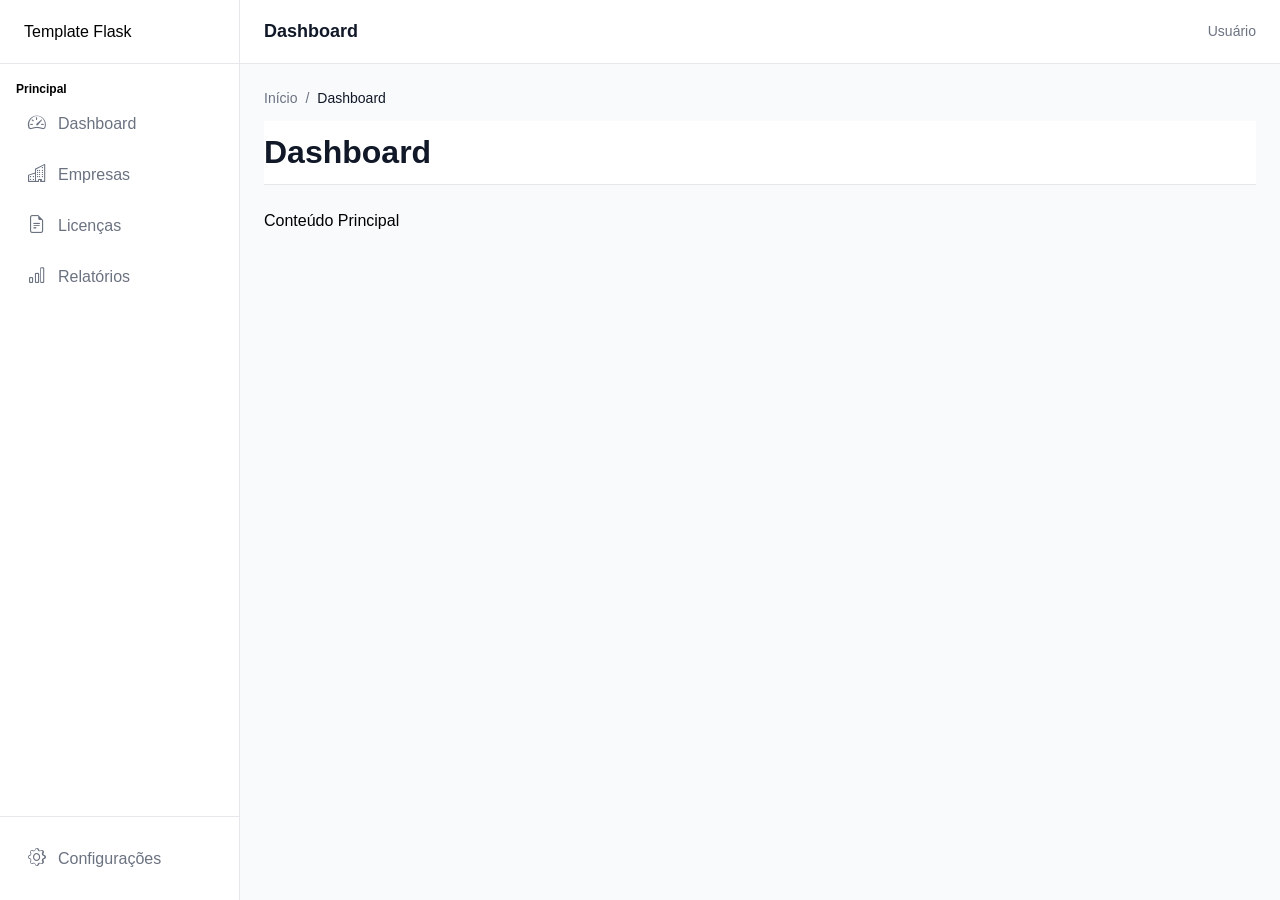
<file: index.html>
<!DOCTYPE html>
<html lang="pt-BR">

<head>
    <meta charset="UTF-8">
    <meta name="viewport" content="width=device-width, initial-scale=1.0">
    <title>Template Flask</title>
    <link rel="stylesheet" href="./assets/css/main.css">
    <link rel="stylesheet" href="https://cdn.jsdelivr.net/npm/bootstrap-icons@1.13.1/font/bootstrap-icons.min.css">
</head>

<body>
    <div class="app">
        <aside class="sidebar">
            <button class="sidebar__close" type="button" aria-label="Fechar menu">
                <i class="bi bi-x-lg" aria-hidden="true"></i>
            </button>
            <div class="sidebar__brand">Template Flask</div>
            <nav class="sidebar__nav">
                <div class="sidebar__section">
                    <div class="sidebar__section-title">Principal</div>
                    <a class="sidebar__link" href="./pages/dashboard.html">
                        <i class="bi bi-speedometer2" aria-hidden="true"></i>
                        <span>Dashboard</span>
                    </a>
                    <a class="sidebar__link" href="#">
                        <i class="bi bi-buildings" aria-hidden="true"></i>
                        <span>Empresas</span>
                    </a>
                    <a class="sidebar__link" href="#">
                        <i class="bi bi-file-earmark-text" aria-hidden="true"></i>
                        <span>Licenças</span>
                    </a>
                    <a class="sidebar__link" href="#">
                        <i class="bi bi-bar-chart" aria-hidden="true"></i>
                        <span>Relatórios</span>
                    </a>
                </div>
            </nav>
            <div class="sidebar__footer">
                <a class="sidebar__link" href="#">
                    <i class="bi bi-gear" aria-hidden="true"></i>
                    <span>Configurações</span>
                </a>
            </div>
        </aside>
        <div class="app__content">
            <div class="sidebar-overlay"></div>
            <header class="navbar">
                <button class="navbar__menu" type="button" aria-label="Abrir menu">
                    <i class="bi bi-list" aria-hidden="true"></i>
                </button>
                <div class="navbar__title">
                    Dashboard
                </div>
                <div class="navbar__actions">
                    <span>Usuário</span>
                </div>
            </header>
            <main>
                <div class="page-container">
                    <nav class="breadcrumb" aria-label="Breadcrumb">
                        <a href="index.html">Início</a>
                        <span aria-hidden="true">/</span>
                        <span aria-current="page">Dashboard</span>
                    </nav>
                    <header class="page-header">
                        <div class="page-header__info">
                            <h1 class="page-header__title">Dashboard</h1>
                        </div>
                        <div class="page-header__actions"></div>
                    </header>
                    <section class="page-content">
                        <p>Conteúdo Principal</p>
                    </section>
                </div>
            </main>
        </div>
    </div>
    <script src="./assets/js/main.js"></script>
</body>

</html>
</file>
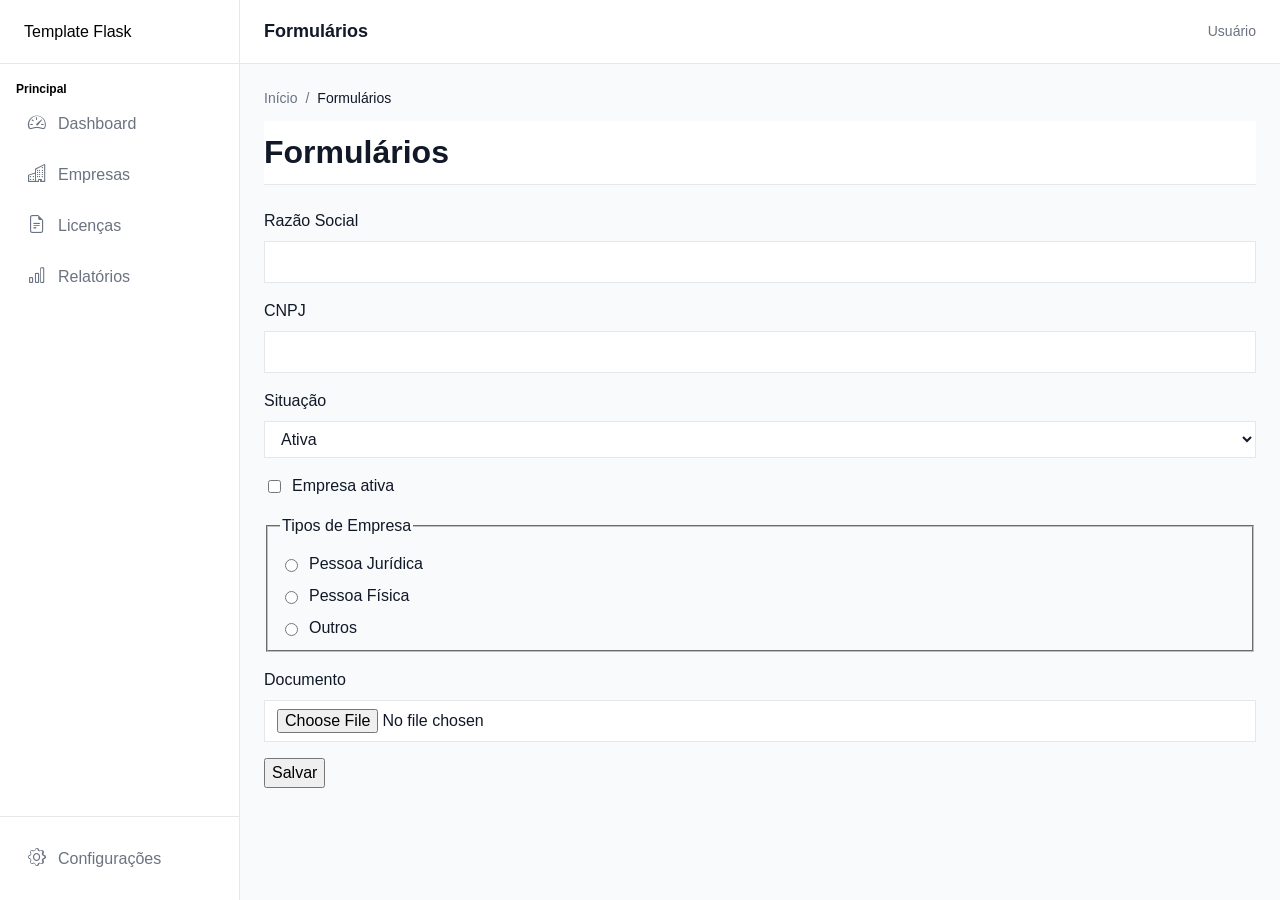
<file: pages/forms.html>
<!DOCTYPE html>
<html lang="pt-BR">

<head>
    <meta charset="UTF-8">
    <meta name="viewport" content="width=device-width, initial-scale=1.0">
    <title>Template Flask</title>
    <link rel="stylesheet" href="../assets/css/main.css">
    <link rel="stylesheet" href="https://cdn.jsdelivr.net/npm/bootstrap-icons@1.13.1/font/bootstrap-icons.min.css">
</head>

<body>
    <div class="app">
        <aside class="sidebar">
            <button class="sidebar__close" type="button" aria-label="Fechar menu">
                <i class="bi bi-x-lg" aria-hidden="true"></i>
            </button>
            <div class="sidebar__brand">Template Flask</div>
            <nav class="sidebar__nav">
                <div class="sidebar__section">
                    <div class="sidebar__section-title">Principal</div>
                    <a class="sidebar__link" href="dashboard.html">
                        <i class="bi bi-speedometer2" aria-hidden="true"></i>
                        <span>Dashboard</span>
                    </a>
                    <a class="sidebar__link" href="#">
                        <i class="bi bi-buildings" aria-hidden="true"></i>
                        <span>Empresas</span>
                    </a>
                    <a class="sidebar__link" href="#">
                        <i class="bi bi-file-earmark-text" aria-hidden="true"></i>
                        <span>Licenças</span>
                    </a>
                    <a class="sidebar__link" href="#">
                        <i class="bi bi-bar-chart" aria-hidden="true"></i>
                        <span>Relatórios</span>
                    </a>
                </div>
            </nav>
            <div class="sidebar__footer">
                <a class="sidebar__link" href="#">
                    <i class="bi bi-gear" aria-hidden="true"></i>
                    <span>Configurações</span>
                </a>
            </div>
        </aside>
        <div class="app__content">
            <div class="sidebar-overlay"></div>
            <header class="navbar">
                <button class="navbar__menu" type="button" aria-label="Abrir menu">
                    <i class="bi bi-list" aria-hidden="true"></i>
                </button>
                <div class="navbar__title">
                    Formulários
                </div>
                <div class="navbar__actions">
                    <span>Usuário</span>
                </div>
            </header>
            <main>
                <div class="page-container">
                    <nav class="breadcrumb" aria-label="Breadcrumb">
                        <a href="../index.html">Início</a>
                        <span aria-hidden="true">/</span>
                        <span aria-current="page">Formulários</span>
                    </nav>
                    <header class="page-header">
                        <div class="page-header__info">
                            <h1 class="page-header__title">Formulários</h1>
                        </div>
                        <div class="page-header__actions"></div>
                    </header>
                    <section class="page-content">
                        <form action="" class="form">
                            <div class="form__group">
                                <label for="razao_social">Razão Social</label>
                                <input type="text" name="razao_social" id="razao_social" required>
                            </div>
                            <div class="form__group">
                                <label for="cnpj">CNPJ</label>
                                <input type="text" name="cnpj" id="cnpj" required minlength="14" maxlength="14">
                            </div>
                            <div class="form__group">
                                <label for="situacao">Situação</label>
                                <select name="situacao" id="situacao">
                                    <option value="ativa">Ativa</option>
                                    <option value="inativa">Inativa</option>
                                    <option value="suspensa">Suspensa</option>
                                </select>
                            </div>
                            <div class="form__group">
                                <input type="checkbox" name="ativo" id="ativo" value="sim">
                                <label for="ativo">Empresa ativa</label>
                            </div>
                            <div class="form__group">
                                <fieldset>
                                    <legend>Tipos de Empresa</legend>
                                    <div class="form__radio">
                                        <input type="radio" name="tipo_empresa" id="pj" value="pj">
                                        <label for="pj">Pessoa Jurídica</label>
                                    </div>
                                    <div class="form__radio">
                                        <input type="radio" name="tipo_empresa" id="pf" value="pf">
                                        <label for="pf">Pessoa Física</label>
                                    </div>
                                    <div class="form__radio">
                                        <input type="radio" name="tipo_empresa" id="outro" value="outro">
                                        <label for="outro">Outros</label>
                                    </div>
                                </fieldset>
                            </div>
                            <div class="form__group">
                                <label for="documento">Documento</label>
                                <input type="file" name="documento" id="documento" accept=".pdf">
                            </div>
                            <div class="form__actions">
                                <button type="submit">Salvar</button>
                            </div>
                        </form>
                    </section>
                </div>
            </main>
        </div>
    </div>
    <script src="../assets/js/main.js"></script>
</body>

</html>
</file>
<file: assets/css/main.css>
@import "./base/reset.css";
@import "./base/variables.css";
@import "./base/typography.css";
@import "./layout/app.css";
@import "./components/sidebar.css";
@import "./components/navbar.css";
@import "./components/breadcrumb.css";
@import "./components/page-header.css";
@import "./components/kpis.css";
@import "./components/card.css";
@import "./components/alert.css";
@import "./components/form.css";
</file>
